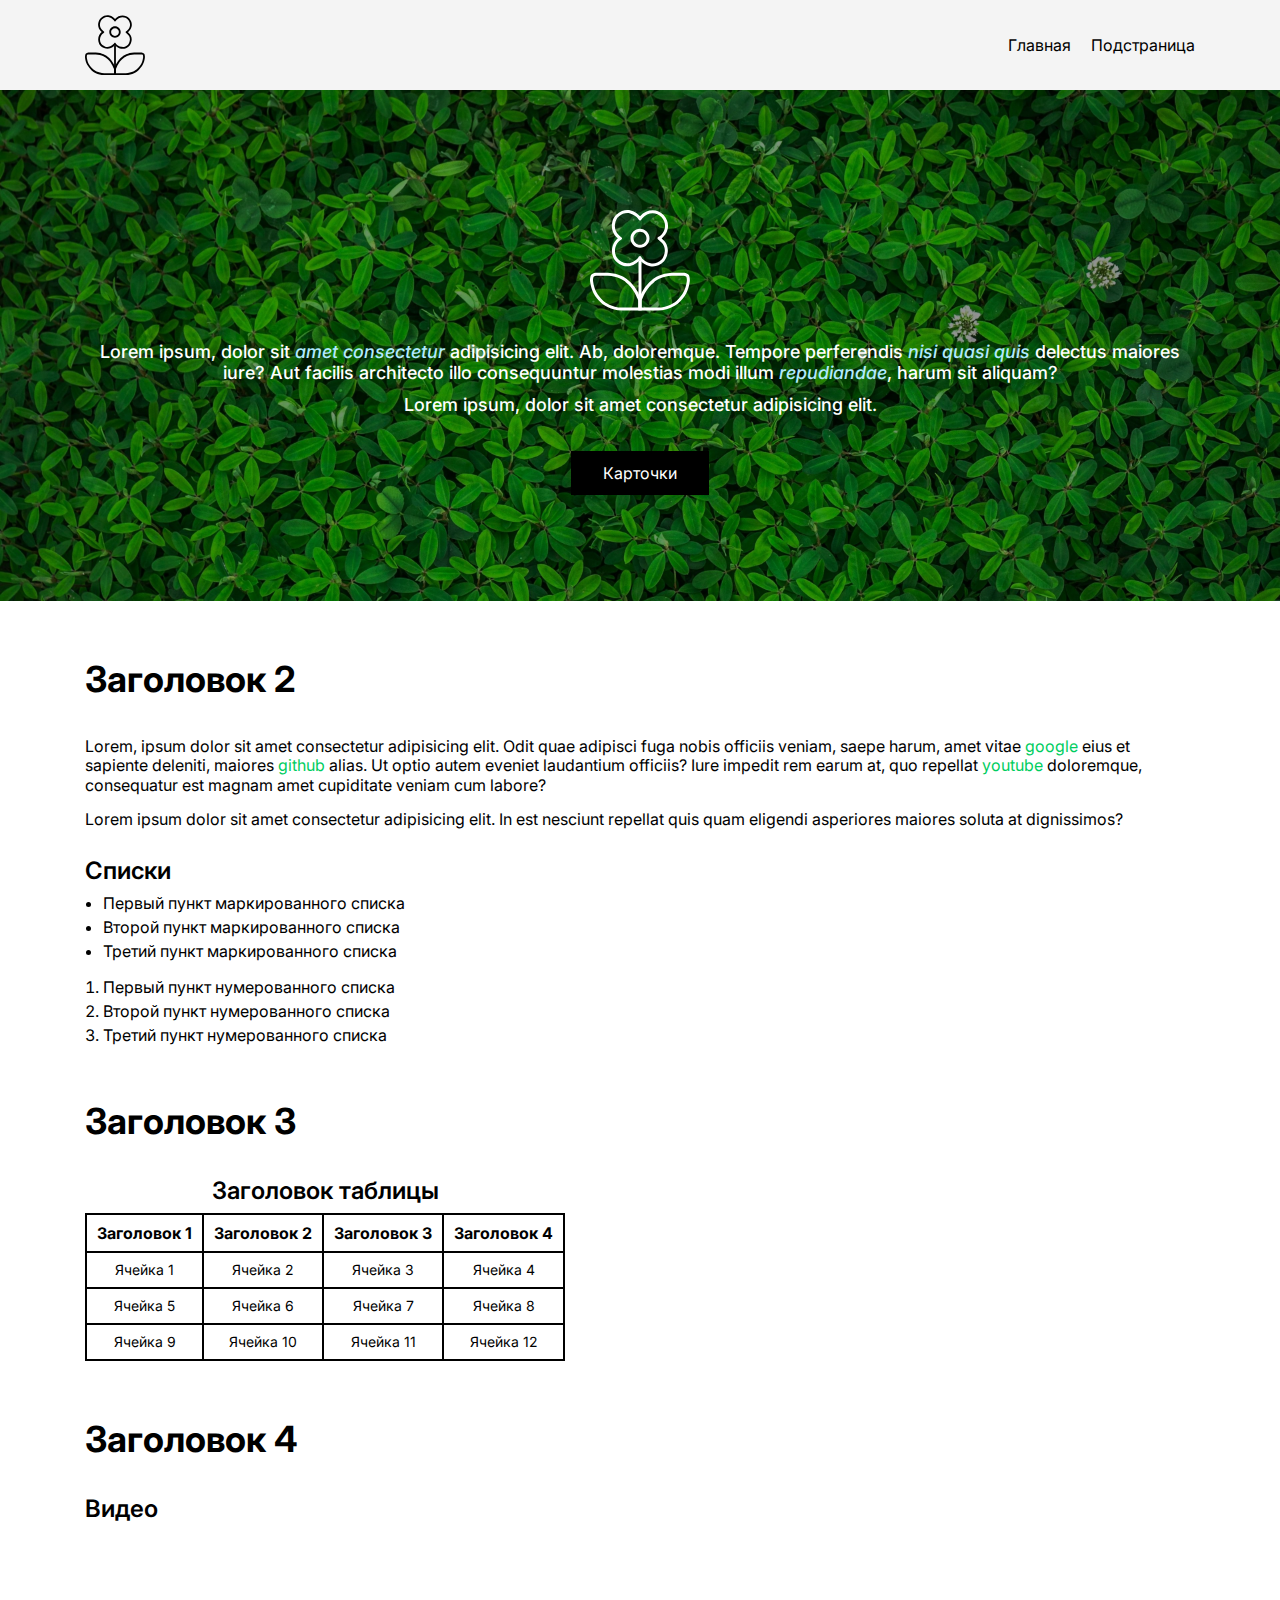
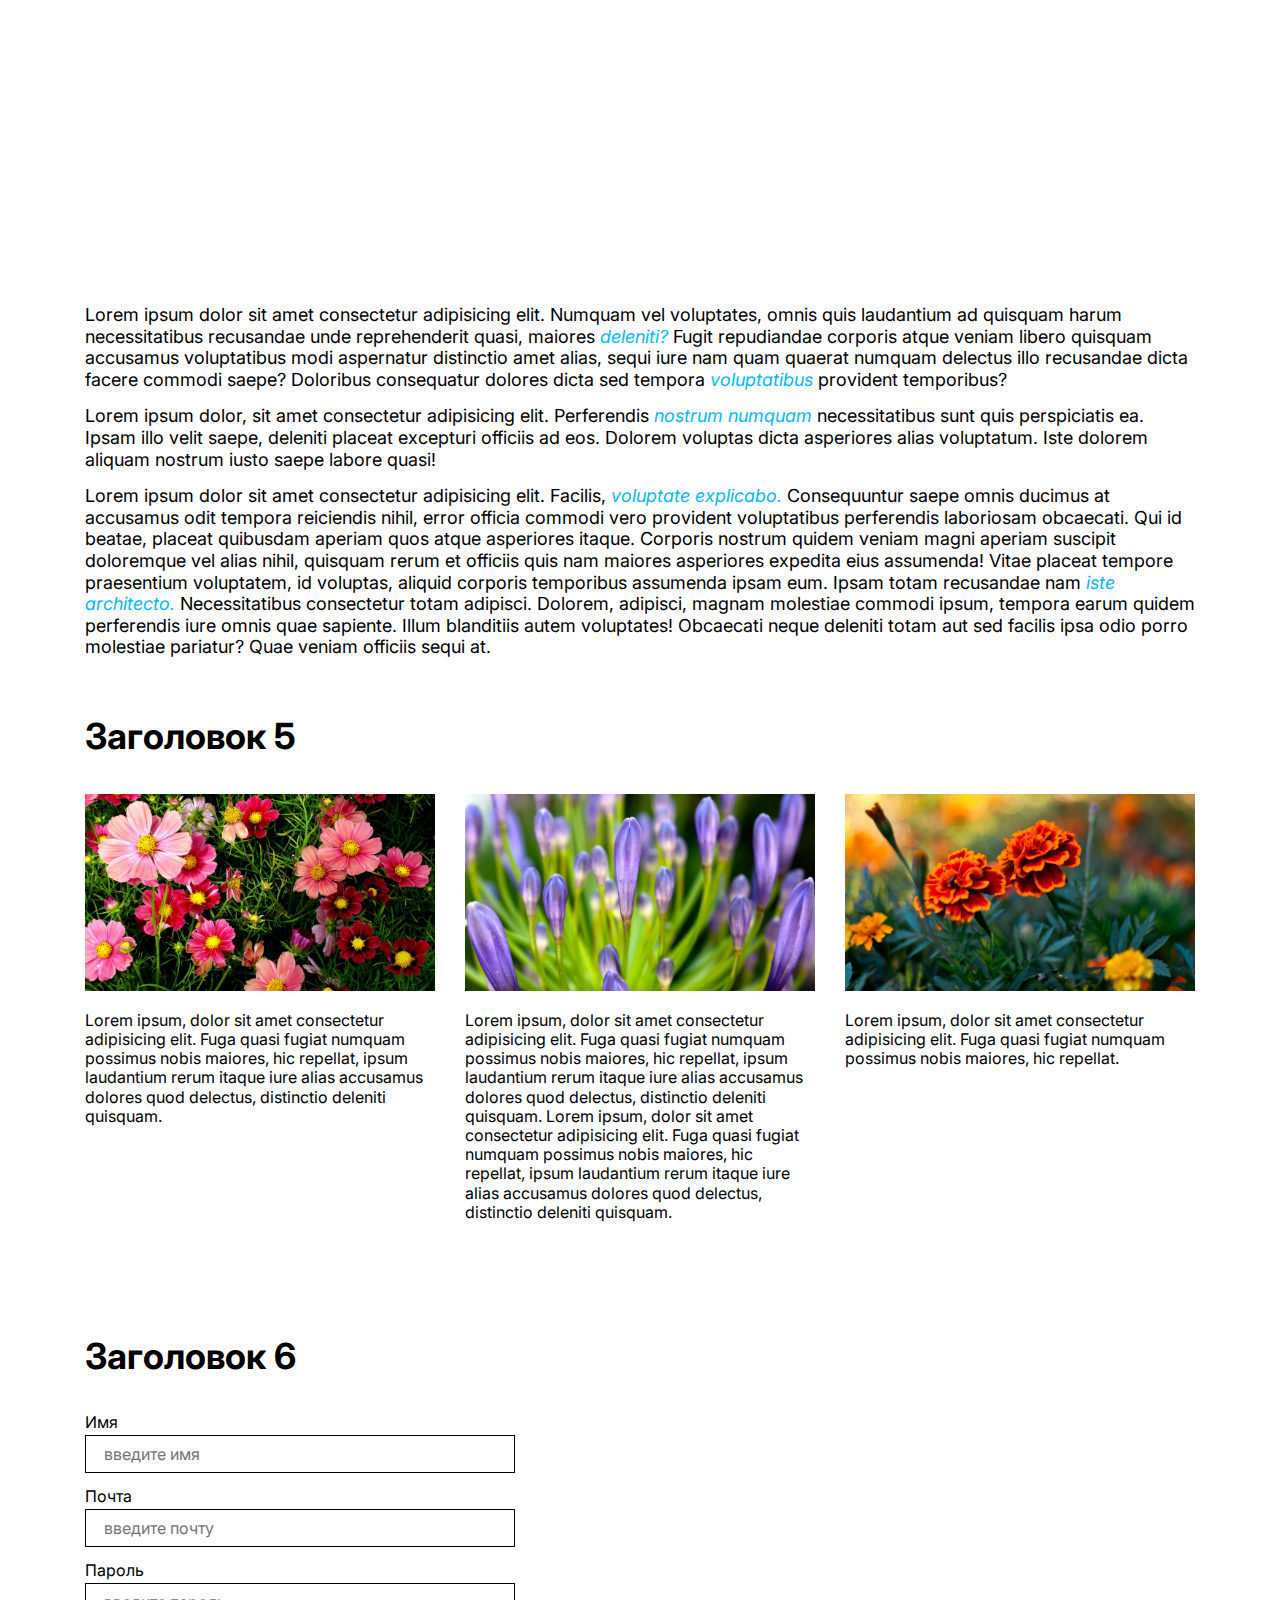
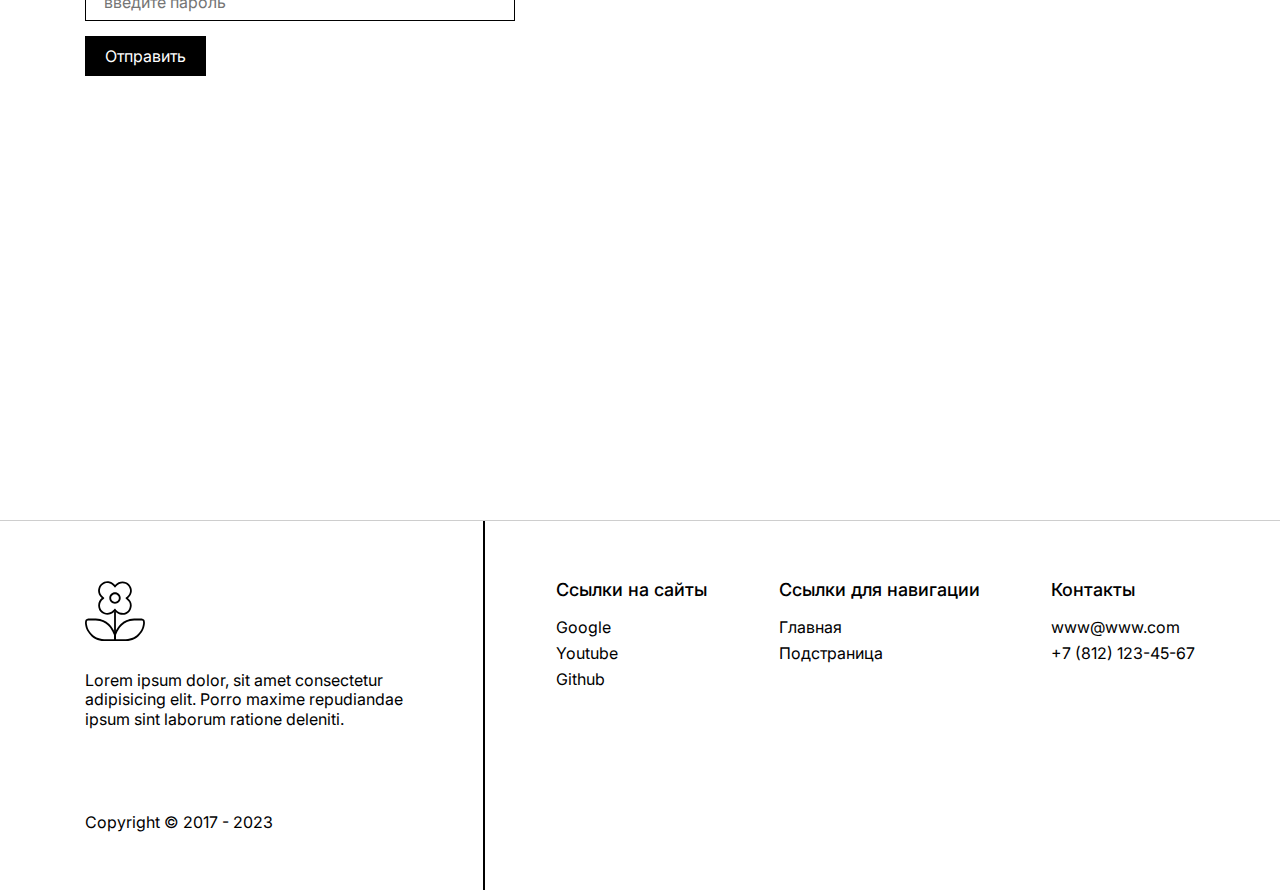
<file: index.html>
<!DOCTYPE html>
<html lang="en">
  <head>
  <meta charset="UTF-8" />
  <meta http-equiv="X-UA-Compatible" content="IE=edge" />
  <meta name="viewport" content="width=device-width, initial-scale=1.0" />
  <link rel="stylesheet" href="css/style.css?_v=20230524131315" />
  <title>Главная</title>
</head>

  <body>
    <div class="wrapper">
      <header class="header">
  <div class="header__container">
    <a href="index.html" class="header__logo"><img src="img/logo.svg" alt="logo"/></a>
    <div class="header__menu menu">
      <nav class="menu__body">
        <ul class="menu__list">
          <li class="menu__item"><a href="index.html" class="menu__link">Главная</a></li>
          <li class="menu__item"><a href="sub.html" class="menu__link">Подстраница</a></li>
        </ul>
      </nav>
    </div>
  </div>
</header>

      <main class="page">
        <section class="page__main main">
          <div class="main__container">
            <h1 class="main__title">
              <img src="img/logo-white.svg" alt="">
            </h1>
            <div class="main__text">
              <p>
                Lorem ipsum, dolor sit <span>amet consectetur</span> adipisicing
                elit. Ab, doloremque. Tempore perferendis
                <span>nisi quasi quis</span> delectus maiores iure? Aut facilis
                architecto illo consequuntur molestias modi illum
                <span>repudiandae</span>, harum sit aliquam?
              </p>
              <p>Lorem ipsum, dolor sit amet consectetur adipisicing elit.</p>
            </div>
            <a href="#cards" class="main__link">Карточки</a>
          </div>
        </section>
        <section class="page__block-2 block-2">
          <div class="block-2__container">
            <h2 class="block-2__title title_s30">Заголовок 2</h2>
            <div class="block-2__text">
              <p>
                Lorem, ipsum dolor sit amet consectetur adipisicing elit. Odit
                quae adipisci fuga nobis officiis veniam, saepe harum, amet
                vitae <a href="https://google.com">google</a> eius et sapiente
                deleniti, maiores <a href="https://github.com">github</a> alias.
                Ut optio autem eveniet laudantium officiis? Iure impedit rem
                earum at, quo repellat
                <a href="https://youtube.com">youtube</a> doloremque,
                consequatur est magnam amet cupiditate veniam cum labore?
              </p>
              <p>
                Lorem ipsum dolor sit amet consectetur adipisicing elit. In est
                nesciunt repellat quis quam eligendi asperiores maiores soluta
                at dignissimos?
              </p>
            </div>
            <div class="block-2__lists lists">
              <h3 class="lists__title title_s20">Списки</h3>
              <ul class="lists__list">
                <li class="lists__item">Первый пункт маркированного списка</li>
                <li class="lists__item">Второй пункт маркированного списка</li>
                <li class="lists__item">Третий пункт маркированного списка</li>
              </ul>
              <ol class="lists__list">
                <li class="lists__item">Первый пункт нумерованного списка</li>
                <li class="lists__item">Второй пункт нумерованного списка</li>
                <li class="lists__item">Третий пункт нумерованного списка</li>
              </ol>
            </div>
          </div>
        </section>
        <section class="page__block-3 block-3">
          <div class="block-3__container">
            <h2 class="block-3__title title_s30">Заголовок 3</h2>
            <div class="block-3__content">
              <div class="block-3__table-wrapper">
                <table class="block-3__table table">
                  <caption class="table__caption title_s20">
                    Заголовок таблицы
                  </caption>
                  <thead class="table__header header-table">
                    <tr>
                      <th class="header-table__title">Заголовок 1</th>
                      <th class="header-table__title">Заголовок 2</th>
                      <th class="header-table__title">Заголовок 3</th>
                      <th class="header-table__title">Заголовок 4</th>
                    </tr>
                  </thead>
                  <tbody class="table__body body-table">
                    <tr>
                      <td class="body-table__item">Ячейка 1</td>
                      <td class="body-table__item">Ячейка 2</td>
                      <td class="body-table__item">Ячейка 3</td>
                      <td class="body-table__item">Ячейка 4</td>
                    </tr>
                    <tr>
                      <td class="body-table__item">Ячейка 5</td>
                      <td class="body-table__item">Ячейка 6</td>
                      <td class="body-table__item">Ячейка 7</td>
                      <td class="body-table__item">Ячейка 8</td>
                    </tr>
                    <tr>
                      <td class="body-table__item">Ячейка 9</td>
                      <td class="body-table__item">Ячейка 10</td>
                      <td class="body-table__item">Ячейка 11</td>
                      <td class="body-table__item">Ячейка 12</td>
                    </tr>
                  </tbody>
                </table>
              </div>
            </div>
          </div>
        </section>
        <section class="page__block-4 block-4">
          <div class="block-4__container">
            <h2 class="block-4__title title_s30">Заголовок 4</h2>
            <div class="block-4__content">
              <div class="block-4__vid-wrapper">
                <h3 class="block-4__title-min title_s20">Видео</h3>
                <div class="block-4__vid">
                  <iframe
                    src="https://www.youtube.com/embed/nvhWinCUj84"
                    title="YouTube video player"
                    frameborder="0"
                    allow="accelerometer; autoplay; clipboard-write; encrypted-media; gyroscope; picture-in-picture; web-share"
                    allowfullscreen
                  ></iframe>
                </div>
              </div>
              <div class="block-4__text">
                <p>
                  Lorem ipsum dolor sit amet consectetur adipisicing elit.
                  Numquam vel voluptates, omnis quis laudantium ad quisquam
                  harum necessitatibus recusandae unde reprehenderit quasi,
                  maiores <span>deleniti?</span> Fugit repudiandae corporis
                  atque veniam libero quisquam accusamus voluptatibus modi
                  aspernatur distinctio amet alias, sequi iure nam quam quaerat
                  numquam delectus illo recusandae dicta facere commodi saepe?
                  Doloribus consequatur dolores dicta sed tempora<span>
                    voluptatibus </span
                  >provident temporibus?
                </p>
                <p>
                  Lorem ipsum dolor, sit amet consectetur adipisicing elit.
                  Perferendis <span>nostrum numquam</span> necessitatibus sunt
                  quis perspiciatis ea. Ipsam illo velit saepe, deleniti placeat
                  excepturi officiis ad eos. Dolorem voluptas dicta asperiores
                  alias voluptatum. Iste dolorem aliquam nostrum iusto saepe
                  labore quasi!
                </p>
                <p>
                  Lorem ipsum dolor sit amet consectetur adipisicing elit.
                  Facilis, <span>voluptate explicabo.</span> Consequuntur saepe
                  omnis ducimus at accusamus odit tempora reiciendis nihil,
                  error officia commodi vero provident voluptatibus perferendis
                  laboriosam obcaecati. Qui id beatae, placeat quibusdam aperiam
                  quos atque asperiores itaque. Corporis nostrum quidem veniam
                  magni aperiam suscipit doloremque vel alias nihil, quisquam
                  rerum et officiis quis nam maiores asperiores expedita eius
                  assumenda! Vitae placeat tempore praesentium voluptatem, id
                  voluptas, aliquid corporis temporibus assumenda ipsam eum.
                  Ipsam totam recusandae nam
                  <span>iste architecto.</span> Necessitatibus consectetur totam
                  adipisci. Dolorem, adipisci, magnam molestiae commodi ipsum,
                  tempora earum quidem perferendis iure omnis quae sapiente.
                  Illum blanditiis autem voluptates! Obcaecati neque deleniti
                  totam aut sed facilis ipsa odio porro molestiae pariatur? Quae
                  veniam officiis sequi at.
                </p>
              </div>
            </div>
          </div>
        </section>
        <section id="cards" class="page__block-5 block-5">
          <div class="block-5__container">
            <h2 class="block-5__title title_s30">Заголовок 5</h2>
            <div class="block-5__content">
              <div class="block-5__items">
                <a href="" class="block-5__item item-block-5">
                  <div class="item-block-5__img">
                    <img src="img/image1.jpg" alt="картинка 2" />
                  </div>
                  <div class="item-block-5__body">
                    <div class="item-block-5__text">
                      Lorem ipsum, dolor sit amet consectetur adipisicing elit.
                      Fuga quasi fugiat numquam possimus nobis maiores, hic
                      repellat, ipsum laudantium rerum itaque iure alias
                      accusamus dolores quod delectus, distinctio deleniti
                      quisquam.
                    </div>
                    <button class="item-block-5__button">В корзину</button>
                  </div>
                </a>
                <a href="" class="block-5__item item-block-5">
                  <div class="item-block-5__img">
                    <img src="img/image2.jpg" alt="картинка 3" />
                  </div>
                  <div class="item-block-5__body">
                    <div class="item-block-5__text">
                      Lorem ipsum, dolor sit amet consectetur adipisicing elit.
                      Fuga quasi fugiat numquam possimus nobis maiores, hic
                      repellat, ipsum laudantium rerum itaque iure alias
                      accusamus dolores quod delectus, distinctio deleniti
                      quisquam. Lorem ipsum, dolor sit amet consectetur
                      adipisicing elit. Fuga quasi fugiat numquam possimus nobis
                      maiores, hic repellat, ipsum laudantium rerum itaque iure
                      alias accusamus dolores quod delectus, distinctio deleniti
                      quisquam.
                    </div>
                    <button class="item-block-5__button">В корзину</button>
                  </div>
                </a>
                <a href="" class="block-5__item item-block-5">
                  <div class="item-block-5__img">
                    <img src="img/image3.jpg" alt="картинка 4" />
                  </div>
                  <div class="item-block-5__body">
                    <div class="item-block-5__text">
                      Lorem ipsum, dolor sit amet consectetur adipisicing elit.
                      Fuga quasi fugiat numquam possimus nobis maiores, hic
                      repellat.
                    </div>
                    <button class="item-block-5__button">В корзину</button>
                  </div>
                </a>
              </div>
            </div>
          </div>
        </section>
        <section class="page__block-6 block-6">
          <div class="block-6__container">
            <h2 class="block-6__title title_s30">Заголовок 6</h2>
            <div class="block-6__content">
              <form action="" class="block-6__form form-block-6">
                <div class="form-block-6__item">
                  <label for="form-block-6__username">Имя</label>
                  <input
                    id="form-block-6__username"
                    class="form-block-6__username"
                    name="username"
                    type="text"
                    placeholder="введите имя"
                  />
                </div>
                <div class="form-block-6__item">
                  <label for="form-block-6__email">Почта</label>
                  <input
                    id="form-block-6__email"
                    class="form-block-6__email"
                    name="email"
                    type="email"
                    placeholder="введите почту"
                  />
                </div>
                <div class="form-block-6__item">
                  <label for="form-block-6__password">Пароль</label>
                  <input
                    id="form-block-6__password"
                    class="form-block-6__password"
                    name="password"
                    type="password"
                    placeholder="введите пароль"
                  />
                </div>
                <button type="submit" class="form-block-6__submit">
                  Отправить
                </button>
              </form>
            </div>
          </div>
        </section>
        <section class="page__block-7 block-7">
          <div class="block-7__content">
            <div class="block-7__map-wrapper">
              <div class="block-7__map">
                <iframe
                  src="https://www.google.com/maps/embed?pb=!1m14!1m12!1m3!1d37435.5938811726!2d31.992455360908966!3d46.9750564895969!2m3!1f0!2f0!3f0!3m2!1i1024!2i768!4f13.1!5e0!3m2!1sru!2sua!4v1683911325217!5m2!1sru!2sua"
                  style="border: 0"
                  allowfullscreen=""
                  loading="lazy"
                  referrerpolicy="no-referrer-when-downgrade"
                ></iframe>
              </div>
            </div>
          </div>
        </section>
      </main>
      <footer class="footer">
  <div class="footer__body body-footer">
    <div class="body-footer__container">
      <div class="body-footer__column">
        <a href="index.html" class="body-footer__logo"
          ><img src="img/logo.svg" alt="logo"
        /></a>
        <div class="body-footer__text">
          <p>
            Lorem ipsum dolor, sit amet consectetur adipisicing elit. Porro
            maxime repudiandae ipsum sint laborum ratione deleniti.
          </p>
        </div>
        <div class="body-footer__copy">Copyright © 2017 - 2023</div>
      </div>
      <div class="body-footer__column">
        <div class="body-footer__menu menu-body-footer">
          <div class="menu-body-footer__label">Cсылки на сайты</div>
          <nav class="menu-body-footer__body">
            <ul class="menu-body-footer__list">
              <li class="menu-body-footer__item">
                <a href="https://google.com" class="menu-body-footer__link"
                  >Google</a
                >
              </li>
              <li class="menu-body-footer__item">
                <a href="https://youtube.com" class="menu-body-footer__link"
                  >Youtube</a
                >
              </li>
              <li class="menu-body-footer__item">
                <a href="https://github.com" class="menu-body-footer__link"
                  >Github</a
                >
              </li>
            </ul>
          </nav>
        </div>
      </div>
      <div class="body-footer__column">
        <div class="body-footer__menu menu-body-footer">
          <div class="menu-body-footer__label">Cсылки для навигации</div>
          <nav class="menu-body-footer__body">
            <ul class="menu-body-footer__list">
              <li class="menu-body-footer__item">
                <a href="index.html" class="menu-body-footer__link">Главная</a>
              </li>
              <li class="menu-body-footer__item">
                <a href="sub.html" class="menu-body-footer__link"
                  >Подстраница</a
                >
              </li>
            </ul>
          </nav>
        </div>
      </div>
      <div class="body-footer__column">
        <div class="body-footer__menu menu-body-footer">
          <div class="menu-body-footer__label">Контакты</div>
          <nav class="menu-body-footer__body">
            <ul class="menu-body-footer__list">
              <li class="menu-body-footer__item">
                <a href="mailto:www@www.com" class="menu-body-footer__link"
                  >www@www.com</a
                >
              </li>
              <li class="menu-body-footer__item">
                <a href="tel:+78121234567" class="menu-body-footer__link"
                  >+7 (812) 123-45-67</a
                >
              </li>
            </ul>
          </nav>
        </div>
      </div>
    </div>
  </div>
</footer>

    </div>
    
  </body>
</html>
</file>
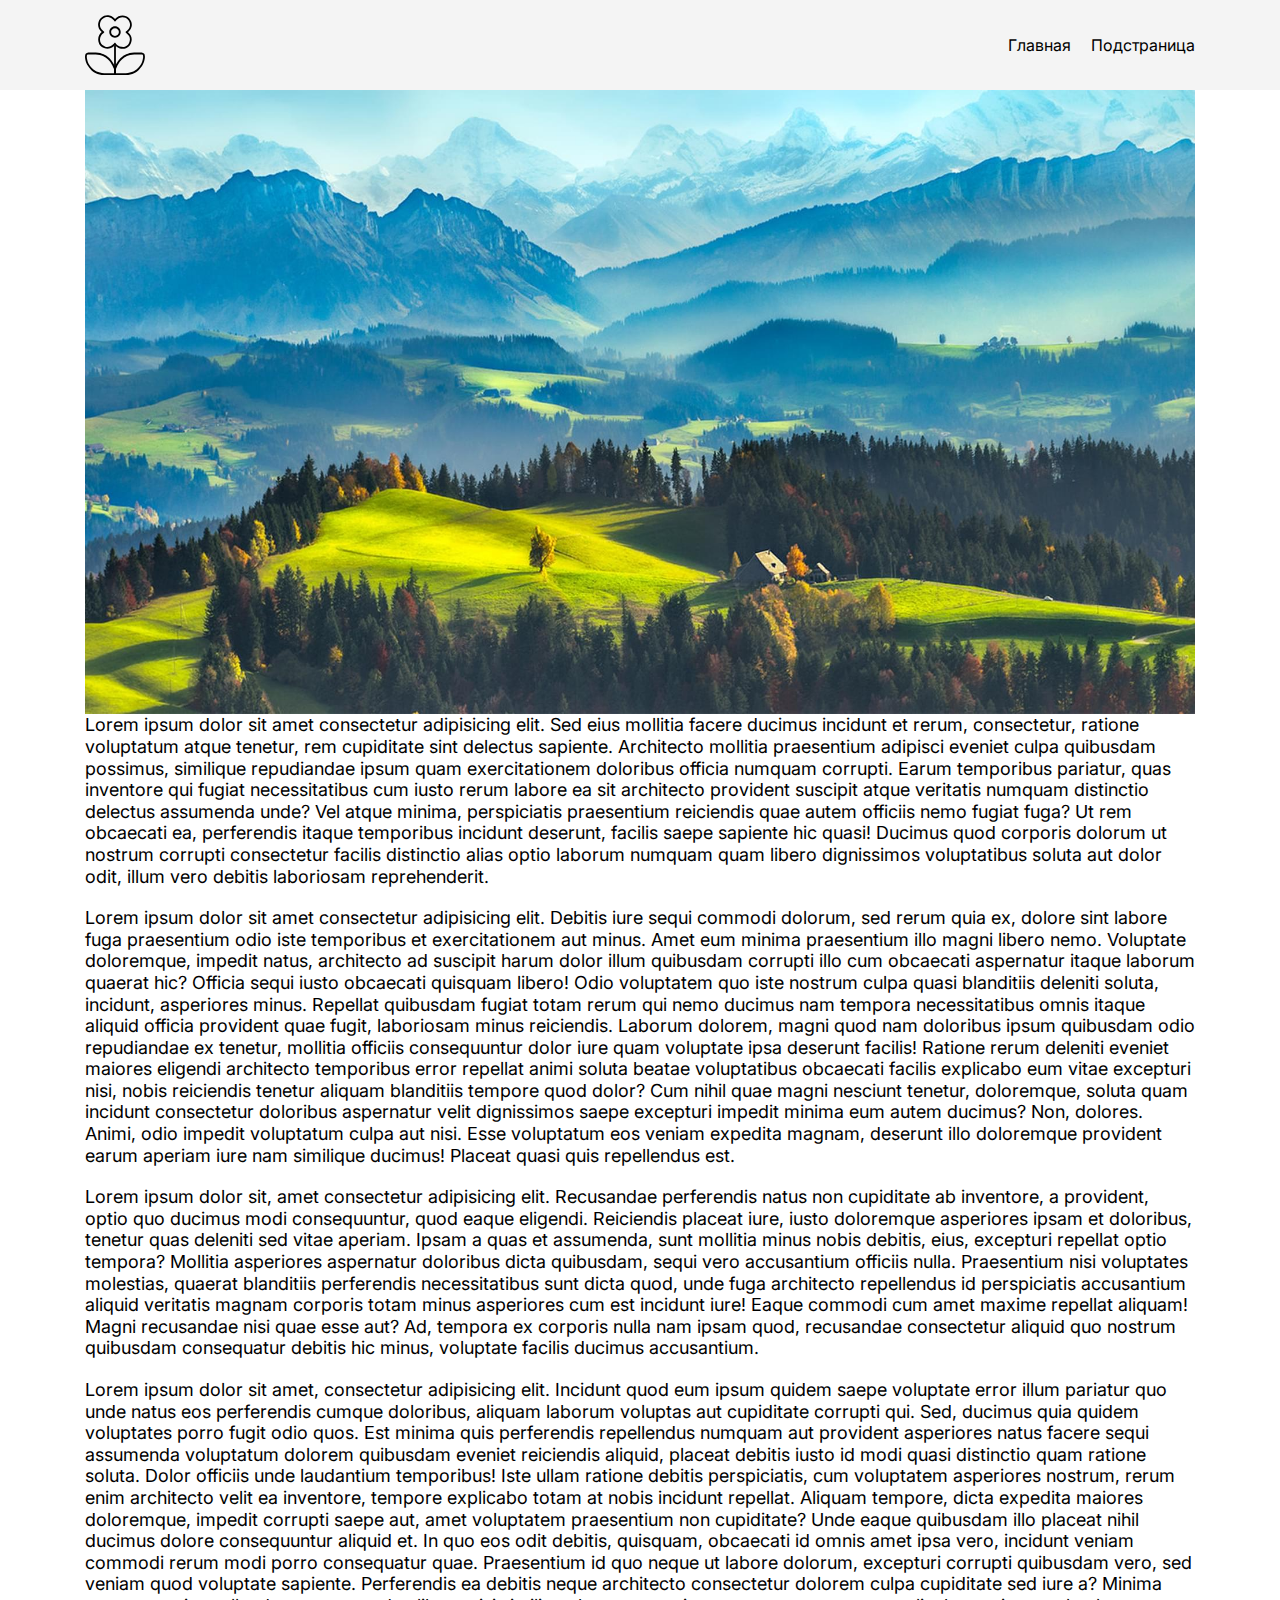
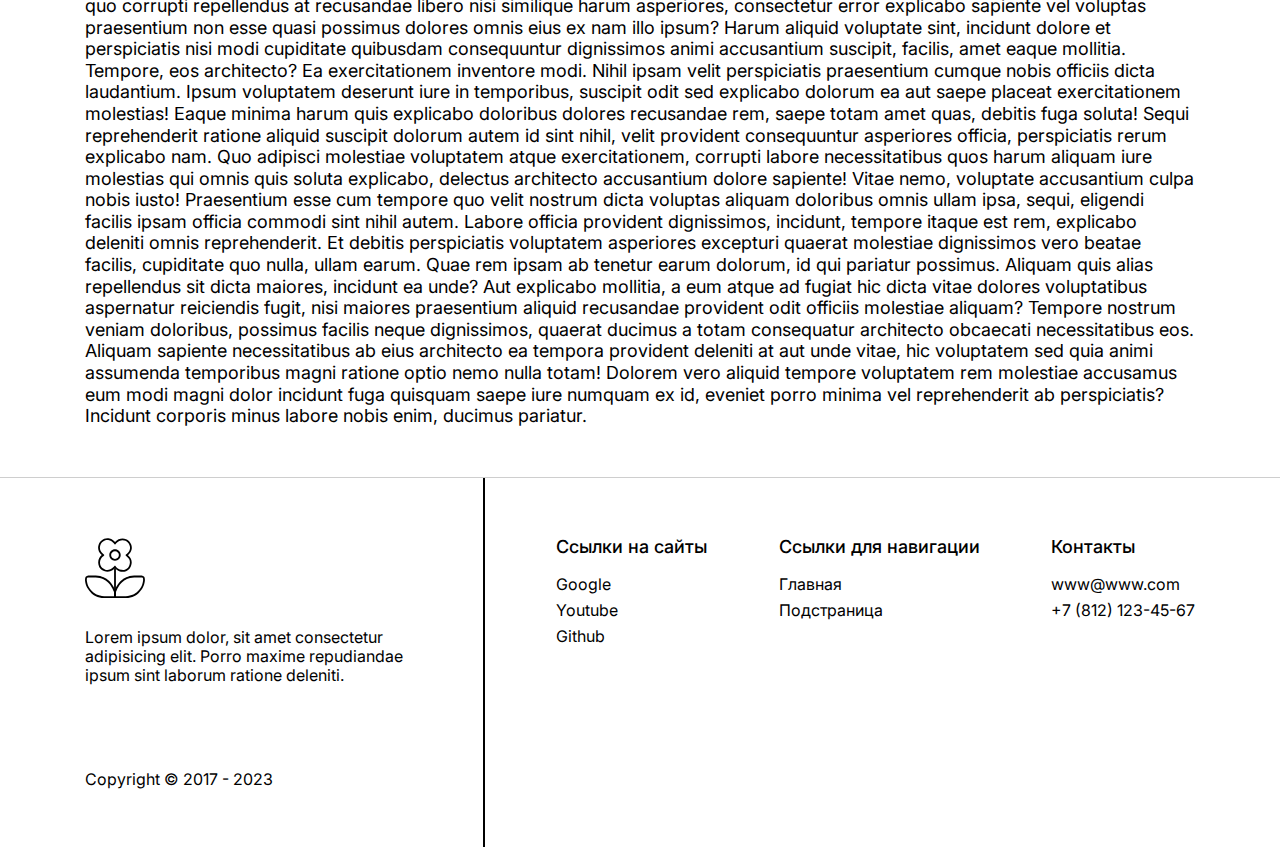
<file: sub.html>
<!DOCTYPE html>
<html lang="en">
  <head>
  <meta charset="UTF-8" />
  <meta http-equiv="X-UA-Compatible" content="IE=edge" />
  <meta name="viewport" content="width=device-width, initial-scale=1.0" />
  <link rel="stylesheet" href="css/style.css?_v=20230524131315" />
  <title>Главная</title>
</head>

  <body>
    <div class="wrapper">
      <header class="header">
  <div class="header__container">
    <a href="index.html" class="header__logo"><img src="img/logo.svg" alt="logo"/></a>
    <div class="header__menu menu">
      <nav class="menu__body">
        <ul class="menu__list">
          <li class="menu__item"><a href="index.html" class="menu__link">Главная</a></li>
          <li class="menu__item"><a href="sub.html" class="menu__link">Подстраница</a></li>
        </ul>
      </nav>
    </div>
  </div>
</header>

      <main class="page">
        <div class="page__text-block text-block">
          <div class="text-block__container">
            <div class="text-block__image">
              <img src="img/image4.jpg" alt="картинка 4" />
            </div>
            <div class="text-block__text">
              <p>
                Lorem ipsum dolor sit amet consectetur adipisicing elit. Sed
                eius mollitia facere ducimus incidunt et rerum, consectetur,
                ratione voluptatum atque tenetur, rem cupiditate sint delectus
                sapiente. Architecto mollitia praesentium adipisci eveniet culpa
                quibusdam possimus, similique repudiandae ipsum quam
                exercitationem doloribus officia numquam corrupti. Earum
                temporibus pariatur, quas inventore qui fugiat necessitatibus
                cum iusto rerum labore ea sit architecto provident suscipit
                atque veritatis numquam distinctio delectus assumenda unde? Vel
                atque minima, perspiciatis praesentium reiciendis quae autem
                officiis nemo fugiat fuga? Ut rem obcaecati ea, perferendis
                itaque temporibus incidunt deserunt, facilis saepe sapiente hic
                quasi! Ducimus quod corporis dolorum ut nostrum corrupti
                consectetur facilis distinctio alias optio laborum numquam quam
                libero dignissimos voluptatibus soluta aut dolor odit, illum
                vero debitis laboriosam reprehenderit.
              </p>
              <p>
                Lorem ipsum dolor sit amet consectetur adipisicing elit. Debitis
                iure sequi commodi dolorum, sed rerum quia ex, dolore sint
                labore fuga praesentium odio iste temporibus et exercitationem
                aut minus. Amet eum minima praesentium illo magni libero nemo.
                Voluptate doloremque, impedit natus, architecto ad suscipit
                harum dolor illum quibusdam corrupti illo cum obcaecati
                aspernatur itaque laborum quaerat hic? Officia sequi iusto
                obcaecati quisquam libero! Odio voluptatem quo iste nostrum
                culpa quasi blanditiis deleniti soluta, incidunt, asperiores
                minus. Repellat quibusdam fugiat totam rerum qui nemo ducimus
                nam tempora necessitatibus omnis itaque aliquid officia
                provident quae fugit, laboriosam minus reiciendis. Laborum
                dolorem, magni quod nam doloribus ipsum quibusdam odio
                repudiandae ex tenetur, mollitia officiis consequuntur dolor
                iure quam voluptate ipsa deserunt facilis! Ratione rerum
                deleniti eveniet maiores eligendi architecto temporibus error
                repellat animi soluta beatae voluptatibus obcaecati facilis
                explicabo eum vitae excepturi nisi, nobis reiciendis tenetur
                aliquam blanditiis tempore quod dolor? Cum nihil quae magni
                nesciunt tenetur, doloremque, soluta quam incidunt consectetur
                doloribus aspernatur velit dignissimos saepe excepturi impedit
                minima eum autem ducimus? Non, dolores. Animi, odio impedit
                voluptatum culpa aut nisi. Esse voluptatum eos veniam expedita
                magnam, deserunt illo doloremque provident earum aperiam iure
                nam similique ducimus! Placeat quasi quis repellendus est.
              </p>
              <p>
                Lorem ipsum dolor sit, amet consectetur adipisicing elit.
                Recusandae perferendis natus non cupiditate ab inventore, a
                provident, optio quo ducimus modi consequuntur, quod eaque
                eligendi. Reiciendis placeat iure, iusto doloremque asperiores
                ipsam et doloribus, tenetur quas deleniti sed vitae aperiam.
                Ipsam a quas et assumenda, sunt mollitia minus nobis debitis,
                eius, excepturi repellat optio tempora? Mollitia asperiores
                aspernatur doloribus dicta quibusdam, sequi vero accusantium
                officiis nulla. Praesentium nisi voluptates molestias, quaerat
                blanditiis perferendis necessitatibus sunt dicta quod, unde fuga
                architecto repellendus id perspiciatis accusantium aliquid
                veritatis magnam corporis totam minus asperiores cum est
                incidunt iure! Eaque commodi cum amet maxime repellat aliquam!
                Magni recusandae nisi quae esse aut? Ad, tempora ex corporis
                nulla nam ipsam quod, recusandae consectetur aliquid quo nostrum
                quibusdam consequatur debitis hic minus, voluptate facilis
                ducimus accusantium.
              </p>
              <p>
                Lorem ipsum dolor sit amet, consectetur adipisicing elit.
                Incidunt quod eum ipsum quidem saepe voluptate error illum
                pariatur quo unde natus eos perferendis cumque doloribus,
                aliquam laborum voluptas aut cupiditate corrupti qui. Sed,
                ducimus quia quidem voluptates porro fugit odio quos. Est minima
                quis perferendis repellendus numquam aut provident asperiores
                natus facere sequi assumenda voluptatum dolorem quibusdam
                eveniet reiciendis aliquid, placeat debitis iusto id modi quasi
                distinctio quam ratione soluta. Dolor officiis unde laudantium
                temporibus! Iste ullam ratione debitis perspiciatis, cum
                voluptatem asperiores nostrum, rerum enim architecto velit ea
                inventore, tempore explicabo totam at nobis incidunt repellat.
                Aliquam tempore, dicta expedita maiores doloremque, impedit
                corrupti saepe aut, amet voluptatem praesentium non cupiditate?
                Unde eaque quibusdam illo placeat nihil ducimus dolore
                consequuntur aliquid et. In quo eos odit debitis, quisquam,
                obcaecati id omnis amet ipsa vero, incidunt veniam commodi rerum
                modi porro consequatur quae. Praesentium id quo neque ut labore
                dolorum, excepturi corrupti quibusdam vero, sed veniam quod
                voluptate sapiente. Perferendis ea debitis neque architecto
                consectetur dolorem culpa cupiditate sed iure a? Minima quo
                corrupti repellendus at recusandae libero nisi similique harum
                asperiores, consectetur error explicabo sapiente vel voluptas
                praesentium non esse quasi possimus dolores omnis eius ex nam
                illo ipsum? Harum aliquid voluptate sint, incidunt dolore et
                perspiciatis nisi modi cupiditate quibusdam consequuntur
                dignissimos animi accusantium suscipit, facilis, amet eaque
                mollitia. Tempore, eos architecto? Ea exercitationem inventore
                modi. Nihil ipsam velit perspiciatis praesentium cumque nobis
                officiis dicta laudantium. Ipsum voluptatem deserunt iure in
                temporibus, suscipit odit sed explicabo dolorum ea aut saepe
                placeat exercitationem molestias! Eaque minima harum quis
                explicabo doloribus dolores recusandae rem, saepe totam amet
                quas, debitis fuga soluta! Sequi reprehenderit ratione aliquid
                suscipit dolorum autem id sint nihil, velit provident
                consequuntur asperiores officia, perspiciatis rerum explicabo
                nam. Quo adipisci molestiae voluptatem atque exercitationem,
                corrupti labore necessitatibus quos harum aliquam iure molestias
                qui omnis quis soluta explicabo, delectus architecto accusantium
                dolore sapiente! Vitae nemo, voluptate accusantium culpa nobis
                iusto! Praesentium esse cum tempore quo velit nostrum dicta
                voluptas aliquam doloribus omnis ullam ipsa, sequi, eligendi
                facilis ipsam officia commodi sint nihil autem. Labore officia
                provident dignissimos, incidunt, tempore itaque est rem,
                explicabo deleniti omnis reprehenderit. Et debitis perspiciatis
                voluptatem asperiores excepturi quaerat molestiae dignissimos
                vero beatae facilis, cupiditate quo nulla, ullam earum. Quae rem
                ipsam ab tenetur earum dolorum, id qui pariatur possimus.
                Aliquam quis alias repellendus sit dicta maiores, incidunt ea
                unde? Aut explicabo mollitia, a eum atque ad fugiat hic dicta
                vitae dolores voluptatibus aspernatur reiciendis fugit, nisi
                maiores praesentium aliquid recusandae provident odit officiis
                molestiae aliquam? Tempore nostrum veniam doloribus, possimus
                facilis neque dignissimos, quaerat ducimus a totam consequatur
                architecto obcaecati necessitatibus eos. Aliquam sapiente
                necessitatibus ab eius architecto ea tempora provident deleniti
                at aut unde vitae, hic voluptatem sed quia animi assumenda
                temporibus magni ratione optio nemo nulla totam! Dolorem vero
                aliquid tempore voluptatem rem molestiae accusamus eum modi
                magni dolor incidunt fuga quisquam saepe iure numquam ex id,
                eveniet porro minima vel reprehenderit ab perspiciatis? Incidunt
                corporis minus labore nobis enim, ducimus pariatur.
              </p>
            </div>
          </div>
        </div>
      </main>
      <footer class="footer">
  <div class="footer__body body-footer">
    <div class="body-footer__container">
      <div class="body-footer__column">
        <a href="index.html" class="body-footer__logo"
          ><img src="img/logo.svg" alt="logo"
        /></a>
        <div class="body-footer__text">
          <p>
            Lorem ipsum dolor, sit amet consectetur adipisicing elit. Porro
            maxime repudiandae ipsum sint laborum ratione deleniti.
          </p>
        </div>
        <div class="body-footer__copy">Copyright © 2017 - 2023</div>
      </div>
      <div class="body-footer__column">
        <div class="body-footer__menu menu-body-footer">
          <div class="menu-body-footer__label">Cсылки на сайты</div>
          <nav class="menu-body-footer__body">
            <ul class="menu-body-footer__list">
              <li class="menu-body-footer__item">
                <a href="https://google.com" class="menu-body-footer__link"
                  >Google</a
                >
              </li>
              <li class="menu-body-footer__item">
                <a href="https://youtube.com" class="menu-body-footer__link"
                  >Youtube</a
                >
              </li>
              <li class="menu-body-footer__item">
                <a href="https://github.com" class="menu-body-footer__link"
                  >Github</a
                >
              </li>
            </ul>
          </nav>
        </div>
      </div>
      <div class="body-footer__column">
        <div class="body-footer__menu menu-body-footer">
          <div class="menu-body-footer__label">Cсылки для навигации</div>
          <nav class="menu-body-footer__body">
            <ul class="menu-body-footer__list">
              <li class="menu-body-footer__item">
                <a href="index.html" class="menu-body-footer__link">Главная</a>
              </li>
              <li class="menu-body-footer__item">
                <a href="sub.html" class="menu-body-footer__link"
                  >Подстраница</a
                >
              </li>
            </ul>
          </nav>
        </div>
      </div>
      <div class="body-footer__column">
        <div class="body-footer__menu menu-body-footer">
          <div class="menu-body-footer__label">Контакты</div>
          <nav class="menu-body-footer__body">
            <ul class="menu-body-footer__list">
              <li class="menu-body-footer__item">
                <a href="mailto:www@www.com" class="menu-body-footer__link"
                  >www@www.com</a
                >
              </li>
              <li class="menu-body-footer__item">
                <a href="tel:+78121234567" class="menu-body-footer__link"
                  >+7 (812) 123-45-67</a
                >
              </li>
            </ul>
          </nav>
        </div>
      </div>
    </div>
  </div>
</footer>

    </div>
    
  </body>
</html>
</file>
<file: css/style.css>
@import url("https://fonts.googleapis.com/css?family=Inter:100,200,300,regular,500,600,700,800,900&display=swap");

* {
  padding: 0;
  margin: 0;
  border: 0;
}

*,
*:before,
*:after {
  -webkit-box-sizing: border-box;
  box-sizing: border-box;
}

:focus,
:active {
  outline: none;
}

::-ms-reveal {
  display: none;
}

a:focus,
a:active {
  outline: none;
}

nav,
footer,
header,
aside {
  display: block;
}

html,
body {
  height: 100%;
  width: 100%;
  font-size: 100%;
  line-height: 1;
  -ms-text-size-adjust: 100%;
  -moz-text-size-adjust: 100%;
  -webkit-text-size-adjust: 100%;
}

input,
button,
textarea {
  font-family: inherit;
}

input::-ms-clear {
  display: none;
}

button {
  cursor: pointer;
}

button::-moz-focus-inner {
  padding: 0;
  border: 0;
}

a,
a:visited {
  text-decoration: none;
}

a:hover {
  text-decoration: none;
}

ul li {
  list-style: none;
}

img {
  vertical-align: top;
}

h1,
h2,
h3,
h4,
h5,
h6 {
  font-size: inherit;
  font-weight: 400;
}

/*--------------------*/

.ibg {
  position: relative;
}

.ibg img {
  width: 100%;
  height: 100%;
  position: absolute;
  top: 0;
  left: 0;
  -o-object-fit: cover;
     object-fit: cover;
}

.wrapper {
  overflow: hidden;
  display: -webkit-box;
  display: -ms-flexbox;
  display: flex;
  -webkit-box-orient: vertical;
  -webkit-box-direction: normal;
      -ms-flex-direction: column;
          flex-direction: column;
  min-height: 100%;
}

.page {
  -webkit-box-flex: 1;
      -ms-flex: 1 1 auto;
          flex: 1 1 auto;
}

body {
  font-family: "Inter";
  font-size: 1rem;
  color: #000;
}

body._lock {
  overflow: hidden;
}

[class*=__container] {
  max-width: 71.25rem;
  margin: 0 auto;
  padding: 0 0.9375rem;
}

.title_s30 {
  font-size: 2.25rem;
  font-weight: 700;
}

.title_s20 {
  font-size: 1.5rem;
  font-weight: 600;
}

.header {
  background-color: #f4f4f4;
  padding: 0.3125rem 0;
}

.header__container {
  min-height: 5rem;
  display: -webkit-box;
  display: -ms-flexbox;
  display: flex;
  -webkit-box-align: center;
      -ms-flex-align: center;
          align-items: center;
  -webkit-box-pack: justify;
      -ms-flex-pack: justify;
          justify-content: space-between;
}

.header__logo {
  width: 3.75rem;
}

.header__logo img {
  max-width: 100%;
}

.menu__list {
  display: -webkit-box;
  display: -ms-flexbox;
  display: flex;
  -ms-flex-wrap: wrap;
      flex-wrap: wrap;
  -webkit-box-align: center;
      -ms-flex-align: center;
          align-items: center;
  -webkit-column-gap: 1.25rem;
     -moz-column-gap: 1.25rem;
          column-gap: 1.25rem;
  row-gap: 0.3125rem;
}

.menu__link {
  color: #000;
}

.main {
  position: relative;
  padding: 7.5rem 0rem;
  background: url("../img/bg.jpg") 0 0/cover no-repeat;
}

.main::before {
  content: "";
  position: absolute;
  top: 0;
  left: 0;
  width: 100%;
  height: 100%;
  background-color: rgba(0, 0, 0, 0.4196078431);
}

.main__container {
  position: relative;
  z-index: 1;
  text-align: center;
  color: #fff;
}

.main__title {
  display: inline-block;
  width: 6.25rem;
}

.main__title:not(:last-child) {
  margin-bottom: 1.875rem;
}

.main__title img {
  max-width: 100%;
}

.main__text:not(:last-child) {
  margin-bottom: 3.125rem;
}

.main__text p {
  font-size: 1.125rem;
  font-weight: 500;
  line-height: 1.2;
}

.main__text p span {
  color: #b2eaff;
  font-style: italic;
}

.main__text p:not(:last-child) {
  margin-bottom: 0.625rem;
}

.main__link {
  color: #fff;
  padding: 0.75rem 2rem;
  background-color: #000;
  min-height: 2.6875rem;
  -webkit-transition: 0.3s ease 0s;
  -o-transition: 0.3s ease 0s;
  transition: 0.3s ease 0s;
}

.block-2 {
  padding-top: 3.75rem;
}

.block-2__title:not(:last-child) {
  margin-bottom: 2.5rem;
}

.block-2__text:not(:last-child) {
  margin-bottom: 1.875rem;
}

.block-2__text p {
  line-height: 1.2;
}

.block-2__text p a {
  color: #00cd60;
}

.block-2__text p:not(:last-child) {
  margin-bottom: 0.9375rem;
}

.lists ul li {
  list-style: disc;
}

.lists__title:not(:last-child) {
  margin-bottom: 0.75rem;
}

.lists__list {
  margin-left: 1.125rem;
}

.lists__list:not(:last-child) {
  margin-bottom: 1.25rem;
}

.lists__item:not(:last-child) {
  margin-bottom: 0.5rem;
}

.block-3 {
  padding-top: 3.75rem;
}

.block-3__title:not(:last-child) {
  margin-bottom: 2.5rem;
}

.block-3__table-wrapper {
  max-width: 100%;
  overflow-x: auto;
}

.table {
  border: 0.125rem solid #000;
  border-collapse: collapse;
}

.table__caption:not(:last-child) {
  margin-bottom: 0.625rem;
}

.header-table__title {
  border: 0.125rem solid #000;
  padding: 0.625rem;
}

.body-table__item {
  text-align: center;
  border: 0.125rem solid #000;
  padding: 0.625rem;
  font-size: 0.875rem;
}

.block-4 {
  padding-top: 3.75rem;
}

.block-4__title:not(:last-child) {
  margin-bottom: 2.5rem;
}

.block-4__text p {
  line-height: 1.2;
  font-size: 1.125rem;
}

.block-4__text p:not(:last-child) {
  margin-bottom: 0.9375rem;
}

.block-4__text p span {
  color: #00bbff;
  font-style: italic;
}

.block-4__vid-wrapper {
  width: 50%;
}

.block-4__vid-wrapper:not(:last-child) {
  margin-bottom: 1.875rem;
}

.block-4__title-min:not(:last-child) {
  margin-bottom: 1.25rem;
}

.block-4__vid {
  position: relative;
  width: 100%;
  padding-bottom: 60%;
}

.block-4__vid iframe {
  -o-object-fit: cover;
     object-fit: cover;
  position: absolute;
  top: 0;
  left: 0;
  width: 100%;
  height: 100%;
}

.block-5 {
  padding-top: 3.75rem;
}

.block-5__title:not(:last-child) {
  margin-bottom: 2.5rem;
}

.block-5__items {
  display: -ms-grid;
  display: grid;
  gap: 1.875rem;
  -webkit-box-align: start;
      -ms-flex-align: start;
          align-items: start;
  grid-template-columns: repeat(auto-fit, minmax(17.5rem, 1fr));
}

.item-block-5__img img {
  max-width: 100%;
}

.item-block-5__img:not(:last-child) {
  margin-bottom: 1.25rem;
}

.item-block-5__text {
  color: #000;
  line-height: 1.2;
}

.item-block-5__text:not(:last-child) {
  margin-bottom: 1.25rem;
}

.item-block-5__button {
  text-align: center;
  width: 100%;
  background-color: #000;
  color: #fff;
  padding: 0.625rem 0.625rem;
  opacity: 0;
  -webkit-transition: 0.3s ease 0s;
  -o-transition: 0.3s ease 0s;
  transition: 0.3s ease 0s;
}

.item-block-5__button:hover {
  background-color: #252525;
}

.block-6 {
  padding-top: 3.75rem;
}

.block-6__title:not(:last-child) {
  margin-bottom: 2.5rem;
}

.block-6__form {
  max-width: 26.875rem;
}

.form-block-6__item:not(:last-child) {
  margin-bottom: 0.9375rem;
}

.form-block-6__item label {
  display: block;
  margin-bottom: 0.3125rem;
}

.form-block-6__item input {
  width: 100%;
  font-size: 1rem;
  padding: 0.5rem 1.125rem;
  border: 0.0625rem solid #000;
}

.form-block-6__item input:focus {
  border: 0.0625rem solid #b2eaff;
}

.form-block-6__submit {
  background-color: #000;
  font-size: 1rem;
  padding: 0.625rem 1.25rem;
  color: #fff;
  -webkit-transition: 0.3s ease 0s;
  -o-transition: 0.3s ease 0s;
  transition: 0.3s ease 0s;
}

.block-7 {
  padding-top: 3.75rem;
}

.block-7__map-wrapper {
  width: 100%;
}

.block-7__map {
  position: relative;
  width: 100%;
  padding-bottom: 30%;
}

.block-7__map iframe {
  -o-object-fit: cover;
     object-fit: cover;
  position: absolute;
  top: 0;
  left: 0;
  width: 100%;
  height: 100%;
}

.text-block {
  margin-bottom: 3.125rem;
}

.text-block__image img {
  max-width: 100%;
}

.text-block__text p {
  font-size: 1.125rem;
  line-height: 1.2;
}

.text-block__text p:not(:last-child) {
  margin-bottom: 1.25rem;
}

.footer__body {
  position: relative;
  z-index: 1;
  border-top: 1px solid #cecece;
}

.body-footer__column {
  padding: 3.75rem 0 3.75rem 0;
}

.body-footer__column:nth-child(1) {
  -webkit-box-flex: 0;
      -ms-flex: 0 0 25rem;
          flex: 0 0 25rem;
  padding-right: 2.5rem;
  border-right: 0.125rem solid #000;
}

.body-footer__container {
  display: -webkit-box;
  display: -ms-flexbox;
  display: flex;
  -webkit-box-align: start;
      -ms-flex-align: start;
          align-items: start;
  -webkit-box-pack: justify;
      -ms-flex-pack: justify;
          justify-content: space-between;
  -webkit-column-gap: 0.9375rem;
     -moz-column-gap: 0.9375rem;
          column-gap: 0.9375rem;
}

.body-footer__logo {
  display: block;
  width: 3.75rem;
}

.body-footer__logo:not(:last-child) {
  margin-bottom: 1.875rem;
}

.body-footer__logo img {
  max-width: 100%;
}

.body-footer__text {
  color: #000;
  line-height: 1.2;
}

.body-footer__text p:not(:last-child) {
  margin-bottom: 0.9375rem;
}

.body-footer__text:not(:last-child) {
  margin-bottom: 5.3125rem;
}

.body-footer__copy {
  color: #000;
}

.menu-body-footer__label {
  font-size: 1.125rem;
  font-weight: 500;
  color: #000;
}

.menu-body-footer__label:not(:last-child) {
  margin-bottom: 1.25rem;
}

.menu-body-footer__list {
  display: -webkit-box;
  display: -ms-flexbox;
  display: flex;
  -webkit-box-orient: vertical;
  -webkit-box-direction: normal;
      -ms-flex-direction: column;
          flex-direction: column;
  gap: 0.625rem;
}

.menu-body-footer__link {
  font-size: 1rem;
  color: #000;
}

@media (max-width: 20em) {
  .block-2 {
    padding-top: 2.5rem;
  }

  .block-3 {
    padding-top: 2.5rem;
  }

  .block-4 {
    padding-top: 2.5rem;
  }

  .block-5 {
    padding-top: 2.5rem;
  }

  .block-6 {
    padding-top: 2.5rem;
  }

  .block-7 {
    padding-top: 2.5rem;
  }

  .menu-body-footer__label {
    font-size: 1.0625rem;
  }

  .menu-body-footer__label:not(:last-child) {
    margin-bottom: 0.9375rem;
  }

  .menu-body-footer__link {
    font-size: 0.875rem;
  }
}

@media (max-width: 71.25em) {
  .block-2 {
    padding-top: calc(2.5rem + 20 * (100vw - 20rem) / 820);
  }

  .block-3 {
    padding-top: calc(2.5rem + 20 * (100vw - 20rem) / 820);
  }

  .block-4 {
    padding-top: calc(2.5rem + 20 * (100vw - 20rem) / 820);
  }

  .block-5 {
    padding-top: calc(2.5rem + 20 * (100vw - 20rem) / 820);
  }

  .block-6 {
    padding-top: calc(2.5rem + 20 * (100vw - 20rem) / 820);
  }

  .block-7 {
    padding-top: calc(2.5rem + 20 * (100vw - 20rem) / 820);
  }

  .menu-body-footer__label {
    font-size: calc(1.0625rem + 1 * (100vw - 20rem) / 820);
  }

  .menu-body-footer__label:not(:last-child) {
    margin-bottom: calc(0.9375rem + 5 * (100vw - 20rem) / 820);
  }

  .menu-body-footer__link {
    font-size: calc(0.875rem + 2 * (100vw - 20rem) / 820);
  }
}

@media (max-width: 63.75em) {
  .body-footer__column:nth-child(1) {
    -webkit-box-flex: 0;
        -ms-flex: 0 0 18.75rem;
            flex: 0 0 18.75rem;
  }
}

@media (max-width: 55.625em) {
  .body-footer__column:nth-child(1) {
    -webkit-box-flex: 0;
        -ms-flex: 0 0 16.25rem;
            flex: 0 0 16.25rem;
  }
}

@media (max-width: 52.5em) {
  .footer__body {
    padding: 1.875rem 0;
  }

  .body-footer__column {
    padding: 0;
  }

  .body-footer__column:nth-child(1) {
    padding: 0 0.9375rem 1.25rem 1.25rem;
    -webkit-box-flex: 0;
        -ms-flex: 0 0 auto;
            flex: 0 0 auto;
    border-right: 0;
    border-bottom: 0.125rem solid #000;
    margin: 0 -0.9375rem;
  }

  .body-footer__container {
    -webkit-box-orient: vertical;
    -webkit-box-direction: normal;
        -ms-flex-direction: column;
            flex-direction: column;
    -webkit-box-align: start;
        -ms-flex-align: start;
            align-items: start;
    row-gap: 1.875rem;
  }

  .body-footer__text:not(:last-child) {
    margin-bottom: 1.25rem;
  }
}

@media (max-width: 38.75em) {
  .main {
    padding: 3.75rem 0;
  }
}

@media (max-width: 32.5em) {
  .block-7__map-wrapper {
    height: 18.75rem;
  }

  .block-7__map {
    height: 18.75rem;
  }
}

@media (max-width: 26.25em) {
  .table__caption {
    text-align: left;
  }

  .block-4__vid-wrapper {
    width: 100%;
  }
}

@media (any-hover: hover) {
  .menu__link:hover {
    text-decoration: underline;
  }

  .main__link:hover {
    background-color: #252525;
  }

  .block-2__text p a:hover {
    text-decoration: underline;
  }

  .block-5__item:hover .item-block-5__button {
    opacity: 1;
  }

  .form-block-6__submit:hover {
    background-color: #252525;
  }

  .menu-body-footer__link:hover {
    text-decoration: underline;
  }
}

@media (any-hover: none) {
  .item-block-5__button {
    opacity: 1;
  }
}

.webp .main{ background: url(../img/bg.webp) 0 0/cover no-repeat; }
</file>
